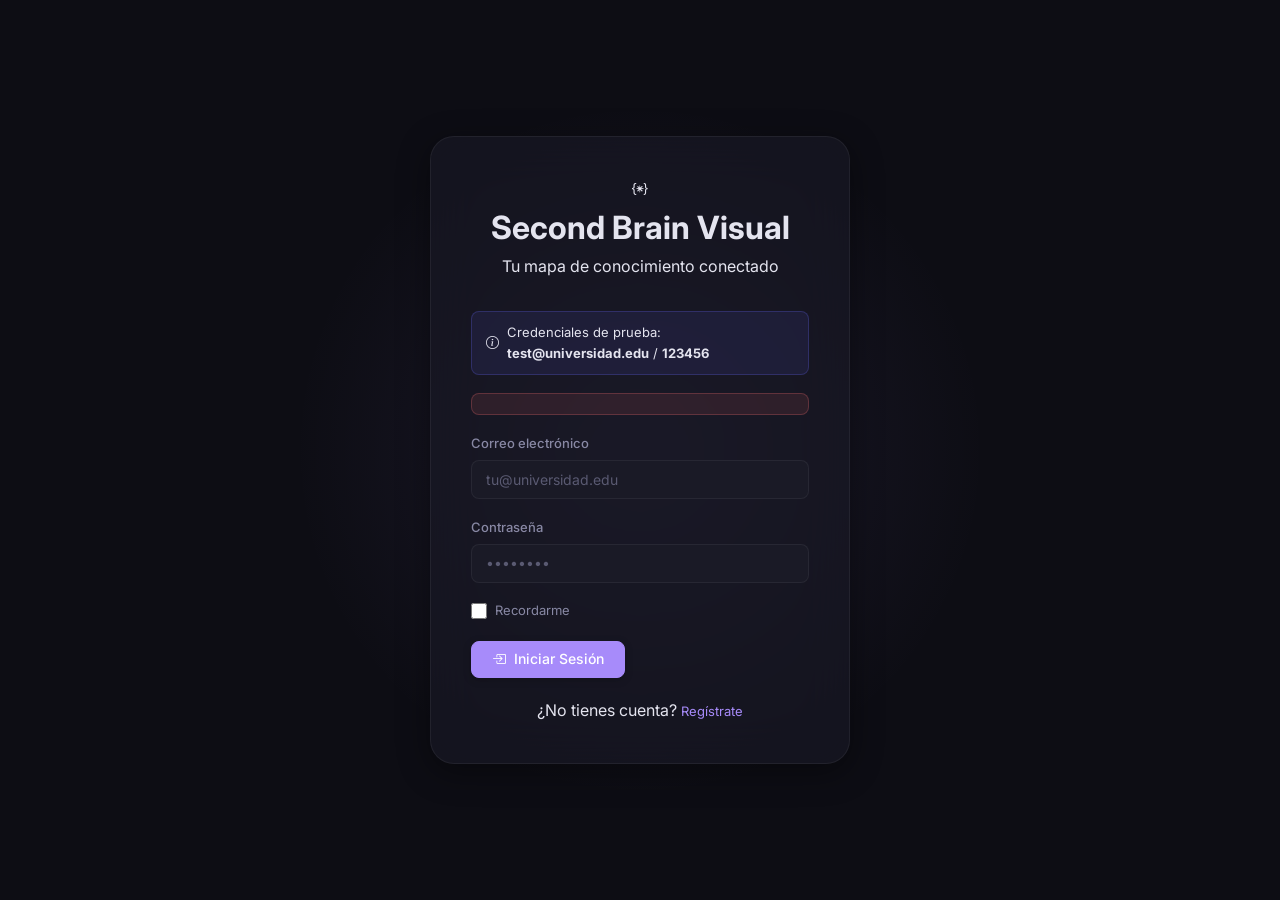
<file: index.html>
<!DOCTYPE html>
<html lang="es">
<head>
  <meta charset="UTF-8">
  <meta name="viewport" content="width=device-width, initial-scale=1.0">
  <title>Second Brain Visual - Iniciar Sesión</title>
  <link rel="stylesheet" href="css/style.css">
  <link rel="stylesheet" href="https://cdn.jsdelivr.net/npm/bootstrap-icons@1.11.3/font/bootstrap-icons.min.css">
</head>
<body>
  <div class="login-bg-graph" id="loginBgGraph"></div>
  <div class="login-page">
    <div class="login-card">
      <div class="login-logo">
        <div class="logo-icon">
          <i class="bi bi-braces-asterisk"></i>
        </div>
        <h1>Second Brain Visual</h1>
        <p>Tu mapa de conocimiento conectado</p>
      </div>

      <div class="login-hint">
        <i class="bi bi-info-circle"></i>
        <span>Credenciales de prueba: <strong>test@universidad.edu</strong> / <strong>123456</strong></span>
      </div>

      <div id="loginError" class="login-error"></div>

      <form id="loginForm" onsubmit="return false;">
        <div class="form-group">
          <label for="email">Correo electrónico</label>
          <input type="email" id="email" placeholder="tu@universidad.edu" autocomplete="email">
        </div>

        <div class="form-group">
          <label for="password">Contraseña</label>
          <input type="password" id="password" placeholder="••••••••" autocomplete="current-password">
        </div>

        <div class="form-check">
          <input type="checkbox" id="remember">
          <label for="remember">Recordarme</label>
        </div>

        <button type="submit" class="btn btn-primary" onclick="App.handleLogin(document.getElementById('email').value, document.getElementById('password').value)">
          <i class="bi bi-box-arrow-in-right"></i>
          Iniciar Sesión
        </button>
      </form>

      <div class="login-links">
        ¿No tienes cuenta? <a href="#">Regístrate</a>
      </div>
    </div>
  </div>

  <script src="js/data.js"></script>
  <script src="js/app.js"></script>
  <script src="js/cytoscape.min.js"></script>
  <script>
    document.addEventListener('DOMContentLoaded', () => {
      if (typeof cytoscape === 'undefined') return;
      const miniNodes = [
        { data: { id: 'm1', label: 'POO' } },
        { data: { id: 'm2', label: 'SQL' } },
        { data: { id: 'm3', label: 'ML' } },
        { data: { id: 'm4', label: 'Redes' } },
        { data: { id: 'm5', label: 'Algoritmos' } },
        { data: { id: 'm6', label: 'Patrones' } },
        { data: { id: 'm7', label: 'Estructuras' } },
        { data: { id: 'm8', label: 'Python' } },
        { data: { id: 'm9', label: 'Neuronas' } },
        { data: { id: 'm10', label: 'Datos' } }
      ];
      const miniEdges = [
        { data: { source: 'm1', target: 'm6' } },
        { data: { source: 'm1', target: 'm7' } },
        { data: { source: 'm3', target: 'm8' } },
        { data: { source: 'm3', target: 'm9' } },
        { data: { source: 'm2', target: 'm10' } },
        { data: { source: 'm5', target: 'm7' } },
        { data: { source: 'm4', target: 'm9' } },
        { data: { source: 'm8', target: 'm10' } },
        { data: { source: 'm6', target: 'm5' } },
        { data: { source: 'm3', target: 'm4' } }
      ];
      const colors = ['#60a5fa', '#f472b6', '#4ade80', '#c084fc', '#fbbf24', '#a78bfa', '#60a5fa', '#4ade80', '#c084fc', '#f472b6'];
      const cy = cytoscape({
        container: document.getElementById('loginBgGraph'),
        elements: { nodes: miniNodes, edges: miniEdges },
        style: [
          { selector: 'node', style: { 'background-color': 'data(color)', 'label': '', 'width': 18, 'height': 18, 'opacity': 0.5 } },
          { selector: 'edge', style: { 'line-color': 'rgba(167,139,250,0.15)', 'width': 1 } }
        ],
        layout: { name: 'random', padding: 20 },
        userZoomingEnabled: false,
        userPanningEnabled: false,
        boxSelectionEnabled: false,
        autoungrabify: true
      });
      cy.nodes().forEach((n, i) => { n.style('background-color', colors[i % colors.length]); });
      let angle = 0;
      setInterval(() => {
        angle += 0.003;
        cy.nodes().forEach((n, i) => {
          const pos = n.position();
          const cx = cy.width() / 2;
          const cy2 = cy.height() / 2;
          const a = angle + (i * 2 * Math.PI / cy.nodes().length);
          const r = Math.min(cx, cy2) * 0.6;
          n.position({ x: cx + r * Math.cos(a), y: cy2 + r * Math.sin(a) });
        });
      }, 50);
    });
  </script>
</body>
</html>
</file>
<file: css/style.css>
@import url('https://fonts.googleapis.com/css2?family=Inter:wght@300;400;500;600;700&family=JetBrains+Mono:wght@400;500&display=swap');

:root {
  --bg-primary: #0d0d14;
  --bg-secondary: #12121b;
  --bg-tertiary: #1a1a26;
  --bg-elevated: #1e1e2a;
  --surface: rgba(26, 26, 38, 0.65);
  --surface-hover: rgba(30, 30, 42, 0.8);
  --surface-active: rgba(40, 40, 56, 0.85);
  --accent: #a78bfa;
  --accent-dim: #7c5cbf;
  --accent-glow: rgba(167, 139, 250, 0.25);
  --accent-glow-strong: rgba(167, 139, 250, 0.45);
  --accent-secondary: #c084fc;
  --accent-tertiary: #818cf8;
  --note-color: #60a5fa;
  --pdf-color: #f472b6;
  --email-color: #4ade80;
  --recording-color: #c084fc;
  --tag-color: #fbbf24;
  --text-primary: #e4e4ef;
  --text-secondary: #8888a4;
  --text-muted: #5a5a72;
  --border: rgba(255, 255, 255, 0.06);
  --border-hover: rgba(255, 255, 255, 0.12);
  --error: #f87171;
  --success: #4ade80;
  --warning: #fbbf24;
  --radius-xs: 4px;
  --radius-sm: 8px;
  --radius-md: 12px;
  --radius-lg: 16px;
  --radius-xl: 24px;
  --radius-full: 9999px;
  --shadow-sm: 0 2px 8px rgba(0, 0, 0, 0.2);
  --shadow-md: 0 4px 16px rgba(0, 0, 0, 0.3);
  --shadow-lg: 0 8px 32px rgba(0, 0, 0, 0.4);
  --shadow-glow: 0 0 20px var(--accent-glow);
  --ease-standard: cubic-bezier(0.4, 0, 0.2, 1);
  --ease-decel: cubic-bezier(0, 0, 0.2, 1);
  --ease-accel: cubic-bezier(0.4, 0, 1, 1);
  --ease-spring: cubic-bezier(0.34, 1.56, 0.64, 1);
  --transition-fast: 150ms var(--ease-standard);
  --transition-normal: 300ms var(--ease-standard);
  --transition-slow: 500ms var(--ease-standard);
  --sidebar-width: 260px;
}

*,
*::before,
*::after {
  margin: 0;
  padding: 0;
  box-sizing: border-box;
}

html {
  font-size: 16px;
  scroll-behavior: smooth;
  -webkit-font-smoothing: antialiased;
  -moz-osx-font-smoothing: grayscale;
}

body {
  font-family: 'Inter', -apple-system, BlinkMacSystemFont, 'Segoe UI', sans-serif;
  font-weight: 400;
  color: var(--text-primary);
  background-color: var(--bg-primary);
  line-height: 1.6;
  min-height: 100vh;
  overflow-x: hidden;
  position: relative;
}

body::before {
  content: '';
  position: fixed;
  top: 0;
  left: 0;
  width: 100%;
  height: 100%;
  pointer-events: none;
  z-index: 0;
  background:
    radial-gradient(ellipse 600px 400px at 15% 20%, rgba(167, 139, 250, 0.08) 0%, transparent 70%),
    radial-gradient(ellipse 500px 500px at 80% 60%, rgba(124, 92, 191, 0.06) 0%, transparent 70%),
    radial-gradient(ellipse 400px 300px at 50% 90%, rgba(192, 132, 252, 0.05) 0%, transparent 70%);
  animation: ambientShift 20s ease-in-out infinite alternate;
}

@keyframes ambientShift {
  0% {
    opacity: 0.6;
    transform: scale(1) translateY(0);
  }
  33% {
    opacity: 0.8;
    transform: scale(1.05) translateY(-10px);
  }
  66% {
    opacity: 0.7;
    transform: scale(0.98) translateY(5px);
  }
  100% {
    opacity: 1;
    transform: scale(1.02) translateY(-5px);
  }
}

a {
  color: var(--accent);
  text-decoration: none;
  transition: color var(--transition-fast);
}

a:hover {
  color: var(--accent-secondary);
}

::selection {
  background-color: var(--accent-glow-strong);
  color: var(--text-primary);
}

::-webkit-scrollbar {
  width: 6px;
  height: 6px;
}

::-webkit-scrollbar-track {
  background: transparent;
}

::-webkit-scrollbar-thumb {
  background: var(--text-muted);
  border-radius: var(--radius-full);
}

::-webkit-scrollbar-thumb:hover {
  background: var(--text-secondary);
}

* {
  scrollbar-width: thin;
  scrollbar-color: var(--text-muted) transparent;
}

.glass {
  background: var(--surface);
  backdrop-filter: blur(16px);
  -webkit-backdrop-filter: blur(16px);
  border: 1px solid var(--border);
  border-radius: var(--radius-md);
}

.glass-sm {
  background: var(--surface);
  backdrop-filter: blur(8px);
  -webkit-backdrop-filter: blur(8px);
  border: 1px solid var(--border);
  border-radius: var(--radius-sm);
}

.glass-hover {
  background: var(--surface);
  backdrop-filter: blur(16px);
  -webkit-backdrop-filter: blur(16px);
  border: 1px solid var(--border);
  border-radius: var(--radius-md);
  transition: background var(--transition-fast), border-color var(--transition-fast), box-shadow var(--transition-fast);
}

.glass-hover:hover {
  background: var(--surface-hover);
  border-color: var(--border-hover);
  box-shadow: var(--shadow-sm);
}

input,
textarea,
select {
  font-family: 'Inter', sans-serif;
  font-size: 0.875rem;
  font-weight: 400;
  color: var(--text-primary);
  background-color: var(--bg-tertiary);
  border: 1px solid var(--border);
  border-radius: var(--radius-sm);
  padding: 10px 14px;
  width: 100%;
  outline: none;
  transition: border-color var(--transition-fast), box-shadow var(--transition-fast), background-color var(--transition-fast);
}

input::placeholder,
textarea::placeholder {
  color: var(--text-muted);
}

input:focus,
textarea:focus,
select:focus {
  border-color: var(--accent);
  box-shadow: 0 0 0 3px var(--accent-glow);
  background-color: var(--bg-elevated);
}

select {
  appearance: none;
  background-image: url("data:image/svg+xml,%3Csvg xmlns='http://www.w3.org/2000/svg' width='12' height='12' fill='%238888a4' viewBox='0 0 16 16'%3E%3Cpath d='M8 11L3 6h10l-5 5z'/%3E%3C/svg%3E");
  background-repeat: no-repeat;
  background-position: right 12px center;
  padding-right: 36px;
  cursor: pointer;
}

textarea {
  resize: vertical;
  min-height: 100px;
  line-height: 1.5;
}

.btn {
  display: inline-flex;
  align-items: center;
  justify-content: center;
  gap: 8px;
  font-family: 'Inter', sans-serif;
  font-size: 0.875rem;
  font-weight: 500;
  padding: 10px 20px;
  border: 1px solid transparent;
  border-radius: var(--radius-sm);
  cursor: pointer;
  transition: all var(--transition-fast);
  white-space: nowrap;
  user-select: none;
  text-decoration: none;
  line-height: 1;
}

.btn:active {
  transform: scale(0.97);
}

.btn-primary {
  background: var(--accent);
  color: #fff;
  border-color: var(--accent);
  box-shadow: var(--shadow-sm);
}

.btn-primary:hover {
  background: var(--accent-dim);
  border-color: var(--accent-dim);
  box-shadow: var(--shadow-glow);
}

.btn-ghost {
  background: transparent;
  color: var(--text-secondary);
  border-color: transparent;
}

.btn-ghost:hover {
  background: var(--surface);
  color: var(--text-primary);
  border-color: var(--border);
}

.btn-icon {
  display: inline-flex;
  align-items: center;
  justify-content: center;
  width: 40px;
  height: 40px;
  padding: 0;
  border: 1px solid transparent;
  border-radius: var(--radius-sm);
  background: transparent;
  color: var(--text-secondary);
  cursor: pointer;
  transition: all var(--transition-fast);
  font-size: 1rem;
}

.btn-icon:hover {
  background: var(--surface);
  color: var(--text-primary);
  border-color: var(--border);
}

.btn-sm {
  font-size: 0.8125rem;
  padding: 6px 14px;
}

.btn-danger {
  background: rgba(248, 113, 113, 0.12);
  color: var(--error);
  border-color: rgba(248, 113, 113, 0.2);
}

.btn-danger:hover {
  background: rgba(248, 113, 113, 0.2);
  border-color: rgba(248, 113, 113, 0.35);
  box-shadow: 0 0 16px rgba(248, 113, 113, 0.15);
}

.badge {
  display: inline-flex;
  align-items: center;
  gap: 5px;
  font-size: 0.75rem;
  font-weight: 500;
  padding: 3px 10px;
  border-radius: var(--radius-full);
  background: var(--surface);
  color: var(--text-secondary);
  border: 1px solid var(--border);
  white-space: nowrap;
  line-height: 1.4;
}

.badge-note {
  background: rgba(96, 165, 250, 0.12);
  color: var(--note-color);
  border-color: rgba(96, 165, 250, 0.2);
}

.badge-pdf {
  background: rgba(244, 114, 182, 0.12);
  color: var(--pdf-color);
  border-color: rgba(244, 114, 182, 0.2);
}

.badge-email {
  background: rgba(74, 222, 128, 0.12);
  color: var(--email-color);
  border-color: rgba(74, 222, 128, 0.2);
}

.badge-recording {
  background: rgba(192, 132, 252, 0.12);
  color: var(--recording-color);
  border-color: rgba(192, 132, 252, 0.2);
}

.badge-tag {
  background: rgba(251, 191, 36, 0.12);
  color: var(--tag-color);
  border-color: rgba(251, 191, 36, 0.2);
}

.sidebar {
  position: fixed;
  top: 0;
  left: 0;
  width: var(--sidebar-width);
  height: 100vh;
  background: rgba(18, 18, 27, 0.85);
  backdrop-filter: blur(20px);
  -webkit-backdrop-filter: blur(20px);
  border-right: 1px solid var(--border);
  display: flex;
  flex-direction: column;
  z-index: 100;
  overflow-y: auto;
  overflow-x: hidden;
  transition: transform var(--transition-normal);
}

.sidebar-logo {
  display: flex;
  align-items: center;
  gap: 12px;
  padding: 20px 20px 16px;
  border-bottom: 1px solid var(--border);
  flex-shrink: 0;
}

.sidebar-logo-icon {
  width: 36px;
  height: 36px;
  background: linear-gradient(135deg, var(--accent), var(--accent-secondary));
  border-radius: var(--radius-sm);
  display: flex;
  align-items: center;
  justify-content: center;
  font-size: 1.1rem;
  color: #fff;
  flex-shrink: 0;
}

.sidebar-logo-text {
  font-size: 1.05rem;
  font-weight: 600;
  color: var(--text-primary);
  letter-spacing: -0.02em;
}

.sidebar-logo-sub {
  font-size: 0.7rem;
  color: var(--text-muted);
  font-weight: 400;
  margin-top: 1px;
}

.sidebar-nav {
  flex: 1;
  padding: 12px 10px;
  display: flex;
  flex-direction: column;
  gap: 2px;
}

.sidebar-section {
  margin-top: 16px;
}

.sidebar-section:first-child {
  margin-top: 0;
}

.sidebar-section-title {
  font-size: 0.6875rem;
  font-weight: 600;
  color: var(--text-muted);
  text-transform: uppercase;
  letter-spacing: 0.08em;
  padding: 4px 12px 8px;
}

.nav-item {
  display: flex;
  align-items: center;
  gap: 10px;
  padding: 9px 12px;
  border-radius: var(--radius-sm);
  color: var(--text-secondary);
  font-size: 0.875rem;
  font-weight: 400;
  cursor: pointer;
  transition: all var(--transition-fast);
  position: relative;
  text-decoration: none;
}

.nav-item:hover {
  background: var(--surface);
  color: var(--text-primary);
}

.nav-item.active {
  background: var(--accent-glow);
  color: var(--accent);
  font-weight: 500;
}

.nav-item.active::before {
  content: '';
  position: absolute;
  left: 0;
  top: 50%;
  transform: translateY(-50%);
  width: 3px;
  height: 20px;
  background: var(--accent);
  border-radius: 0 var(--radius-xs) var(--radius-xs) 0;
}

.nav-item-icon {
  font-size: 1.1rem;
  width: 20px;
  text-align: center;
  flex-shrink: 0;
}

.nav-item-label {
  flex: 1;
  overflow: hidden;
  text-overflow: ellipsis;
  white-space: nowrap;
}

.nav-item-count {
  font-size: 0.75rem;
  color: var(--text-muted);
  background: var(--surface);
  padding: 1px 7px;
  border-radius: var(--radius-full);
  font-weight: 500;
}

.sidebar-footer {
  padding: 14px 16px;
  border-top: 1px solid var(--border);
  flex-shrink: 0;
}

.sidebar-user {
  display: flex;
  align-items: center;
  gap: 10px;
  padding: 8px;
  border-radius: var(--radius-sm);
  cursor: pointer;
  transition: background var(--transition-fast);
}

.sidebar-user:hover {
  background: var(--surface);
}

.sidebar-user-avatar {
  width: 34px;
  height: 34px;
  border-radius: var(--radius-full);
  background: linear-gradient(135deg, var(--accent), var(--accent-secondary));
  display: flex;
  align-items: center;
  justify-content: center;
  font-size: 0.8rem;
  font-weight: 600;
  color: #fff;
  flex-shrink: 0;
}

.sidebar-user-info {
  flex: 1;
  min-width: 0;
}

.sidebar-user-name {
  font-size: 0.8125rem;
  font-weight: 500;
  color: var(--text-primary);
  white-space: nowrap;
  overflow: hidden;
  text-overflow: ellipsis;
}

.sidebar-user-role {
  font-size: 0.6875rem;
  color: var(--text-muted);
}

.main-content {
  margin-left: var(--sidebar-width);
  min-height: 100vh;
  position: relative;
  z-index: 1;
  padding: 28px 32px;
  display: flex;
  flex-direction: column;
}

.page-header {
  display: flex;
  align-items: center;
  justify-content: space-between;
  margin-bottom: 28px;
  flex-wrap: wrap;
  gap: 16px;
}

.page-header-left {
  display: flex;
  flex-direction: column;
  gap: 4px;
}

.page-title {
  font-size: 1.5rem;
  font-weight: 700;
  color: var(--text-primary);
  letter-spacing: -0.02em;
}

.page-subtitle {
  font-size: 0.875rem;
  color: var(--text-secondary);
  font-weight: 400;
}

.page-header-actions {
  display: flex;
  align-items: center;
  gap: 10px;
}

.stat-grid {
  display: grid;
  grid-template-columns: repeat(auto-fit, minmax(200px, 1fr));
  gap: 16px;
  margin-bottom: 28px;
}

.stat-card {
  position: relative;
  background: var(--surface);
  backdrop-filter: blur(12px);
  -webkit-backdrop-filter: blur(12px);
  border: 1px solid var(--border);
  border-radius: var(--radius-md);
  padding: 20px;
  overflow: hidden;
  transition: transform var(--transition-fast), box-shadow var(--transition-fast), border-color var(--transition-fast);
}

.stat-card::after {
  content: '';
  position: absolute;
  top: 0;
  left: 0;
  right: 0;
  height: 2px;
  background: linear-gradient(90deg, var(--accent), transparent);
  opacity: 0.6;
}

.stat-card:hover {
  transform: translateY(-3px);
  box-shadow: var(--shadow-md);
  border-color: var(--border-hover);
}

.stat-icon {
  font-size: 1.5rem;
  margin-bottom: 12px;
  opacity: 0.85;
}

.stat-value {
  font-size: 1.75rem;
  font-weight: 700;
  color: var(--text-primary);
  line-height: 1.1;
  letter-spacing: -0.03em;
  margin-bottom: 4px;
}

.stat-label {
  font-size: 0.8125rem;
  color: var(--text-secondary);
  font-weight: 400;
}

.stat-change {
  display: inline-flex;
  align-items: center;
  gap: 3px;
  font-size: 0.75rem;
  font-weight: 500;
  margin-top: 10px;
  padding: 2px 8px;
  border-radius: var(--radius-full);
}

.stat-change.positive {
  background: rgba(74, 222, 128, 0.1);
  color: var(--success);
}

.stat-change.negative {
  background: rgba(248, 113, 113, 0.1);
  color: var(--error);
}

.content-grid {
  display: grid;
  grid-template-columns: repeat(2, 1fr);
  gap: 20px;
  margin-bottom: 28px;
}

.content-card {
  background: var(--surface);
  backdrop-filter: blur(12px);
  -webkit-backdrop-filter: blur(12px);
  border: 1px solid var(--border);
  border-radius: var(--radius-md);
  padding: 20px;
  transition: border-color var(--transition-fast), box-shadow var(--transition-fast);
}

.content-card:hover {
  border-color: var(--border-hover);
  box-shadow: var(--shadow-sm);
}

.card-header {
  display: flex;
  align-items: center;
  justify-content: space-between;
  margin-bottom: 16px;
  padding-bottom: 12px;
  border-bottom: 1px solid var(--border);
}

.card-title {
  font-size: 0.9375rem;
  font-weight: 600;
  color: var(--text-primary);
}

.card-subtitle {
  font-size: 0.75rem;
  color: var(--text-muted);
}

.card-actions {
  display: flex;
  align-items: center;
  gap: 4px;
}

.file-table {
  width: 100%;
  border-collapse: collapse;
}

.file-table th {
  text-align: left;
  font-size: 0.75rem;
  font-weight: 600;
  color: var(--text-muted);
  text-transform: uppercase;
  letter-spacing: 0.05em;
  padding: 8px 12px;
  border-bottom: 1px solid var(--border);
}

.file-table td {
  padding: 10px 12px;
  font-size: 0.875rem;
  color: var(--text-secondary);
  border-bottom: 1px solid var(--border);
  transition: background var(--transition-fast);
}

.file-table tr:hover td {
  background: var(--surface);
  color: var(--text-primary);
}

.file-table tr:last-child td {
  border-bottom: none;
}

.file-name {
  display: flex;
  align-items: center;
  gap: 10px;
  color: var(--text-primary);
  font-weight: 500;
}

.file-icon {
  width: 32px;
  height: 32px;
  border-radius: var(--radius-sm);
  display: flex;
  align-items: center;
  justify-content: center;
  font-size: 0.9rem;
  flex-shrink: 0;
}

.file-icon.note {
  background: rgba(96, 165, 250, 0.12);
  color: var(--note-color);
}

.file-icon.pdf {
  background: rgba(244, 114, 182, 0.12);
  color: var(--pdf-color);
}

.file-icon.email {
  background: rgba(74, 222, 128, 0.12);
  color: var(--email-color);
}

.file-icon.recording {
  background: rgba(192, 132, 252, 0.12);
  color: var(--recording-color);
}

.file-icon.tag {
  background: rgba(251, 191, 36, 0.12);
  color: var(--tag-color);
}

.file-meta {
  font-size: 0.8125rem;
  color: var(--text-muted);
}

.file-actions-cell {
  text-align: right;
  white-space: nowrap;
}

.activity-item {
  display: flex;
  align-items: flex-start;
  gap: 12px;
  padding: 10px 0;
  border-bottom: 1px solid var(--border);
}

.activity-item:last-child {
  border-bottom: none;
}

.activity-dot {
  width: 8px;
  height: 8px;
  border-radius: var(--radius-full);
  background: var(--accent);
  flex-shrink: 0;
  margin-top: 7px;
}

.activity-dot.note {
  background: var(--note-color);
}

.activity-dot.pdf {
  background: var(--pdf-color);
}

.activity-dot.email {
  background: var(--email-color);
}

.activity-dot.recording {
  background: var(--recording-color);
}

.activity-text {
  font-size: 0.8125rem;
  color: var(--text-secondary);
  line-height: 1.5;
}

.activity-text strong {
  color: var(--text-primary);
  font-weight: 500;
}

.activity-time {
  font-size: 0.75rem;
  color: var(--text-muted);
  margin-top: 3px;
}

.login-page {
  position: relative;
  display: flex;
  align-items: center;
  justify-content: center;
  min-height: 100vh;
  width: 100%;
  background: var(--bg-primary);
  z-index: 1;
}

.login-page::before {
  content: '';
  position: absolute;
  top: 50%;
  left: 50%;
  transform: translate(-50%, -50%);
  width: 700px;
  height: 700px;
  border-radius: 50%;
  background: radial-gradient(circle, var(--accent-glow) 0%, transparent 70%);
  opacity: 0.4;
  animation: pulse-glow 4s ease-in-out infinite;
  pointer-events: none;
  z-index: 0;
}

.login-bg-graph {
  position: fixed;
  top: 0;
  left: 0;
  width: 100%;
  height: 100%;
  z-index: 0;
  opacity: 0.35;
  pointer-events: none;
}

.login-card {
  position: relative;
  z-index: 1;
  background: var(--surface);
  backdrop-filter: blur(24px);
  -webkit-backdrop-filter: blur(24px);
  border: 1px solid var(--border);
  border-radius: var(--radius-xl);
  padding: 40px;
  width: 100%;
  max-width: 420px;
  box-shadow: var(--shadow-lg);
  animation: loginAppear 0.6s var(--ease-spring) forwards;
}

@keyframes loginAppear {
  0% {
    opacity: 0;
    transform: translateY(20px) scale(0.97);
  }
  100% {
    opacity: 1;
    transform: translateY(0) scale(1);
  }
}

.login-logo {
  text-align: center;
  margin-bottom: 32px;
}

.login-logo-icon {
  width: 56px;
  height: 56px;
  margin: 0 auto 16px;
  background: linear-gradient(135deg, var(--accent), var(--accent-secondary));
  border-radius: var(--radius-md);
  display: flex;
  align-items: center;
  justify-content: center;
  font-size: 1.5rem;
  color: #fff;
  box-shadow: var(--shadow-glow);
}

.login-logo-text {
  font-size: 1.5rem;
  font-weight: 700;
  background: linear-gradient(135deg, var(--accent), var(--accent-secondary), var(--accent-tertiary));
  -webkit-background-clip: text;
  -webkit-text-fill-color: transparent;
  background-clip: text;
  letter-spacing: -0.02em;
}

.login-logo-subtitle {
  font-size: 0.8125rem;
  color: var(--text-muted);
  margin-top: 4px;
}

.form-group {
  margin-bottom: 18px;
}

.form-group label {
  display: block;
  font-size: 0.8125rem;
  font-weight: 500;
  color: var(--text-secondary);
  margin-bottom: 6px;
}

.form-check {
  display: flex;
  align-items: center;
  gap: 8px;
  margin-bottom: 20px;
}

.form-check input[type="checkbox"] {
  width: 16px;
  height: 16px;
  accent-color: var(--accent);
  cursor: pointer;
}

.form-check label {
  font-size: 0.8125rem;
  color: var(--text-secondary);
  cursor: pointer;
  margin-bottom: 0;
}

.login-links {
  text-align: center;
  margin-top: 20px;
}

.login-links a {
  font-size: 0.8125rem;
  color: var(--accent);
  transition: color var(--transition-fast);
}

.login-links a:hover {
  color: var(--accent-secondary);
}

.login-hint {
  background: rgba(99, 102, 241, 0.1);
  border: 1px solid rgba(99, 102, 241, 0.25);
  border-radius: var(--radius-sm);
  padding: 10px 14px;
  margin-bottom: 18px;
  font-size: 0.8125rem;
  color: var(--accent-primary);
  display: flex;
  align-items: center;
  gap: 8px;
}

.login-hint strong {
  color: var(--text-primary);
}

.login-error {
  background: rgba(248, 113, 113, 0.1);
  border: 1px solid rgba(248, 113, 113, 0.25);
  border-radius: var(--radius-sm);
  padding: 10px 14px;
  margin-bottom: 18px;
  font-size: 0.8125rem;
  color: var(--error);
  animation: shake 0.4s var(--ease-standard);
}

@keyframes shake {
  0%, 100% { transform: translateX(0); }
  20% { transform: translateX(-8px); }
  40% { transform: translateX(8px); }
  60% { transform: translateX(-5px); }
  80% { transform: translateX(5px); }
}

.graph-container {
  display: grid;
  grid-template-columns: 1fr 340px;
  gap: 20px;
  flex: 1;
  min-height: 0;
}

.graph-canvas {
  background: var(--surface);
  backdrop-filter: blur(12px);
  -webkit-backdrop-filter: blur(12px);
  border: 1px solid var(--border);
  border-radius: var(--radius-md);
  position: relative;
  overflow: hidden;
  min-height: 400px;
  height: 100%;
}

#cy {
  width: 100%;
  height: 100%;
  position: absolute;
  top: 0;
  left: 0;
}

.graph-toolbar {
  position: absolute;
  bottom: 16px;
  left: 50%;
  transform: translateX(-50%);
  display: flex;
  align-items: center;
  gap: 4px;
  background: rgba(18, 18, 27, 0.9);
  backdrop-filter: blur(16px);
  -webkit-backdrop-filter: blur(16px);
  border: 1px solid var(--border);
  border-radius: var(--radius-lg);
  padding: 6px 8px;
  box-shadow: var(--shadow-md);
  z-index: 10;
}

.graph-panel {
  background: var(--surface);
  backdrop-filter: blur(12px);
  -webkit-backdrop-filter: blur(12px);
  border: 1px solid var(--border);
  border-radius: var(--radius-md);
  overflow-y: auto;
  padding: 16px;
  display: flex;
  flex-direction: column;
  gap: 16px;
}

.panel-section {
  padding-bottom: 16px;
  border-bottom: 1px solid var(--border);
}

.panel-section:last-child {
  padding-bottom: 0;
  border-bottom: none;
}

.panel-section-title {
  font-size: 0.75rem;
  font-weight: 600;
  color: var(--text-muted);
  text-transform: uppercase;
  letter-spacing: 0.05em;
  margin-bottom: 10px;
}

.legend-item {
  display: flex;
  align-items: center;
  gap: 8px;
  padding: 5px 0;
  font-size: 0.8125rem;
  color: var(--text-secondary);
}

.legend-dot {
  width: 10px;
  height: 10px;
  border-radius: var(--radius-full);
  flex-shrink: 0;
}

.legend-dot.note { background: var(--note-color); }
.legend-dot.pdf { background: var(--pdf-color); }
.legend-dot.email { background: var(--email-color); }
.legend-dot.recording { background: var(--recording-color); }
.legend-dot.tag { background: var(--tag-color); }

.node-detail {
  display: flex;
  flex-direction: column;
  gap: 16px;
}

.node-header {
  display: flex;
  align-items: center;
  gap: 12px;
}

.node-header-icon {
  width: 44px;
  height: 44px;
  border-radius: var(--radius-md);
  display: flex;
  align-items: center;
  justify-content: center;
  font-size: 1.2rem;
  flex-shrink: 0;
  background: var(--accent-glow);
  color: var(--accent);
}

.node-header-info {
  flex: 1;
  min-width: 0;
}

.node-header-title {
  font-size: 1rem;
  font-weight: 600;
  color: var(--text-primary);
  white-space: nowrap;
  overflow: hidden;
  text-overflow: ellipsis;
}

.node-header-type {
  font-size: 0.75rem;
  color: var(--text-muted);
}

.node-meta {
  display: flex;
  flex-direction: column;
  gap: 8px;
  padding: 12px;
  background: var(--bg-tertiary);
  border-radius: var(--radius-sm);
}

.node-meta-row {
  display: flex;
  align-items: center;
  justify-content: space-between;
  font-size: 0.8125rem;
}

.node-meta-label {
  color: var(--text-muted);
}

.node-meta-value {
  color: var(--text-primary);
  font-weight: 500;
}

.node-connections {
  display: flex;
  flex-direction: column;
  gap: 6px;
}

.node-connection-item {
  display: flex;
  align-items: center;
  gap: 10px;
  padding: 8px 10px;
  border-radius: var(--radius-sm);
  transition: background var(--transition-fast);
  cursor: pointer;
}

.node-connection-item:hover {
  background: var(--surface);
}

.node-connection-dot {
  width: 8px;
  height: 8px;
  border-radius: var(--radius-full);
  flex-shrink: 0;
}

.node-connection-name {
  font-size: 0.8125rem;
  color: var(--text-primary);
  font-weight: 400;
  flex: 1;
}

.node-connection-type {
  font-size: 0.75rem;
  color: var(--text-muted);
}

.search-hero {
  display: flex;
  flex-direction: column;
  align-items: center;
  justify-content: center;
  padding: 60px 20px 40px;
  text-align: center;
}

.search-hero-title {
  font-size: 2rem;
  font-weight: 700;
  color: var(--text-primary);
  margin-bottom: 8px;
  letter-spacing: -0.03em;
}

.search-hero-subtitle {
  font-size: 1rem;
  color: var(--text-secondary);
  margin-bottom: 32px;
  max-width: 480px;
}

.search-bar-large {
  position: relative;
  width: 100%;
  max-width: 600px;
}

.search-bar-large input {
  width: 100%;
  padding: 16px 20px 16px 50px;
  font-size: 1rem;
  background: var(--surface);
  backdrop-filter: blur(16px);
  -webkit-backdrop-filter: blur(16px);
  border: 1px solid var(--border);
  border-radius: var(--radius-lg);
  color: var(--text-primary);
  outline: none;
  transition: border-color var(--transition-fast), box-shadow var(--transition-fast);
}

.search-bar-large input:focus {
  border-color: var(--accent);
  box-shadow: 0 0 0 3px var(--accent-glow), var(--shadow-md);
}

.search-bar-large .search-icon {
  position: absolute;
  left: 18px;
  top: 50%;
  transform: translateY(-50%);
  color: var(--text-muted);
  font-size: 1.1rem;
  pointer-events: none;
}

.search-filters {
  display: flex;
  align-items: center;
  gap: 8px;
  padding: 20px 0;
  flex-wrap: wrap;
  justify-content: center;
}

.search-filters .filter-chip {
  display: inline-flex;
  align-items: center;
  gap: 5px;
  padding: 6px 14px;
  border-radius: var(--radius-full);
  font-size: 0.8125rem;
  font-weight: 500;
  color: var(--text-secondary);
  background: var(--surface);
  border: 1px solid var(--border);
  cursor: pointer;
  transition: all var(--transition-fast);
}

.search-filters .filter-chip:hover {
  background: var(--surface-hover);
  color: var(--text-primary);
  border-color: var(--border-hover);
}

.search-filters .filter-chip.active {
  background: var(--accent-glow);
  color: var(--accent);
  border-color: rgba(167, 139, 250, 0.3);
}

.results-grid {
  display: grid;
  grid-template-columns: repeat(auto-fill, minmax(320px, 1fr));
  gap: 16px;
  padding: 10px 0;
}

.result-card {
  background: var(--surface);
  backdrop-filter: blur(12px);
  -webkit-backdrop-filter: blur(12px);
  border: 1px solid var(--border);
  border-radius: var(--radius-md);
  padding: 18px;
  cursor: pointer;
  transition: transform var(--transition-fast), box-shadow var(--transition-fast), border-color var(--transition-fast);
  position: relative;
  overflow: hidden;
}

.result-card:hover {
  transform: translateY(-3px);
  box-shadow: var(--shadow-md);
  border-color: var(--border-hover);
}

.result-type-icon {
  width: 40px;
  height: 40px;
  border-radius: var(--radius-sm);
  display: flex;
  align-items: center;
  justify-content: center;
  font-size: 1.1rem;
  margin-bottom: 12px;
}

.result-type-icon.note { background: rgba(96, 165, 250, 0.12); color: var(--note-color); }
.result-type-icon.pdf { background: rgba(244, 114, 182, 0.12); color: var(--pdf-color); }
.result-type-icon.email { background: rgba(74, 222, 128, 0.12); color: var(--email-color); }
.result-type-icon.recording { background: rgba(192, 132, 252, 0.12); color: var(--recording-color); }

.result-card-title {
  font-size: 0.9375rem;
  font-weight: 600;
  color: var(--text-primary);
  margin-bottom: 6px;
  line-height: 1.3;
}

.result-card-excerpt {
  font-size: 0.8125rem;
  color: var(--text-secondary);
  line-height: 1.5;
  margin-bottom: 12px;
  display: -webkit-box;
  -webkit-line-clamp: 3;
  -webkit-box-orient: vertical;
  overflow: hidden;
}

.result-card-meta {
  display: flex;
  align-items: center;
  gap: 12px;
  font-size: 0.75rem;
  color: var(--text-muted);
}

.relevance-bar {
  position: absolute;
  top: 0;
  left: 0;
  height: 2px;
  background: linear-gradient(90deg, var(--accent), var(--accent-secondary));
  border-radius: 0 var(--radius-xs) var(--radius-xs) 0;
  transition: width var(--transition-slow);
}

.detail-hero {
  margin-bottom: 24px;
}

.detail-back {
  display: inline-flex;
  align-items: center;
  gap: 6px;
  font-size: 0.8125rem;
  color: var(--text-muted);
  margin-bottom: 16px;
  cursor: pointer;
  transition: color var(--transition-fast);
  text-decoration: none;
}

.detail-back:hover {
  color: var(--accent);
}

.detail-card {
  background: var(--surface);
  backdrop-filter: blur(12px);
  -webkit-backdrop-filter: blur(12px);
  border: 1px solid var(--border);
  border-radius: var(--radius-lg);
  padding: 28px;
}

.detail-title {
  font-size: 1.375rem;
  font-weight: 700;
  color: var(--text-primary);
  margin-bottom: 8px;
  letter-spacing: -0.02em;
}

.detail-meta {
  display: flex;
  align-items: center;
  gap: 16px;
  margin-bottom: 20px;
  flex-wrap: wrap;
}

.detail-meta-item {
  display: flex;
  align-items: center;
  gap: 5px;
  font-size: 0.8125rem;
  color: var(--text-muted);
}

.detail-body {
  font-size: 0.9375rem;
  color: var(--text-secondary);
  line-height: 1.7;
}

.mini-graph {
  background: var(--surface);
  backdrop-filter: blur(12px);
  -webkit-backdrop-filter: blur(12px);
  border: 1px solid var(--border);
  border-radius: var(--radius-md);
  padding: 16px;
  height: 280px;
  position: relative;
  overflow: hidden;
}

.modal-overlay {
  position: fixed;
  inset: 0;
  background: rgba(0, 0, 0, 0.6);
  backdrop-filter: blur(4px);
  -webkit-backdrop-filter: blur(4px);
  display: flex;
  align-items: center;
  justify-content: center;
  z-index: 1000;
  animation: fadeIn 0.2s var(--ease-standard);
}

.modal-content {
  background: var(--bg-secondary);
  backdrop-filter: blur(24px);
  -webkit-backdrop-filter: blur(24px);
  border: 1px solid var(--border);
  border-radius: var(--radius-xl);
  padding: 28px;
  width: 100%;
  max-width: 500px;
  max-height: 85vh;
  overflow-y: auto;
  box-shadow: var(--shadow-lg);
  animation: slideUp 0.3s var(--ease-spring);
}

.modal-header {
  display: flex;
  align-items: center;
  justify-content: space-between;
  margin-bottom: 20px;
}

.modal-title {
  font-size: 1.125rem;
  font-weight: 600;
  color: var(--text-primary);
}

.modal-close {
  width: 32px;
  height: 32px;
  display: flex;
  align-items: center;
  justify-content: center;
  border: none;
  background: transparent;
  color: var(--text-muted);
  cursor: pointer;
  border-radius: var(--radius-sm);
  font-size: 1.1rem;
  transition: all var(--transition-fast);
}

.modal-close:hover {
  background: var(--surface);
  color: var(--text-primary);
}

.drop-zone {
  border: 2px dashed var(--border-hover);
  border-radius: var(--radius-md);
  padding: 40px 20px;
  text-align: center;
  cursor: pointer;
  transition: all var(--transition-fast);
}

.drop-zone:hover {
  border-color: var(--accent);
  background: var(--accent-glow);
}

.drop-zone.drag-over {
  border-color: var(--accent);
  background: var(--accent-glow);
  box-shadow: inset 0 0 30px var(--accent-glow);
}

.drop-zone-icon {
  font-size: 2rem;
  margin-bottom: 12px;
  opacity: 0.5;
}

.drop-zone-text {
  font-size: 0.9375rem;
  color: var(--text-secondary);
  margin-bottom: 4px;
}

.drop-zone-hint {
  font-size: 0.8125rem;
  color: var(--text-muted);
}

@keyframes fadeIn {
  0% { opacity: 0; }
  100% { opacity: 1; }
}

@keyframes slideUp {
  0% {
    opacity: 0;
    transform: translateY(16px) scale(0.98);
  }
  100% {
    opacity: 1;
    transform: translateY(0) scale(1);
  }
}

@keyframes float {
  0%, 100% { transform: translateY(0); }
  50% { transform: translateY(-8px); }
}

@keyframes pulse-glow {
  0%, 100% {
    opacity: 0.3;
    transform: translate(-50%, -50%) scale(1);
  }
  50% {
    opacity: 0.55;
    transform: translate(-50%, -50%) scale(1.08);
  }
}

.sidebar-overlay {
  display: none;
  position: fixed;
  inset: 0;
  background: rgba(0, 0, 0, 0.5);
  backdrop-filter: blur(4px);
  -webkit-backdrop-filter: blur(4px);
  z-index: 99;
}

.sidebar-overlay.active {
  display: block;
}

#mobileMenuToggle {
  display: none;
}

@media (max-width: 1024px) {
  #mobileMenuToggle {
    display: flex !important;
  }

  .sidebar {
    transform: translateX(-100%);
    transition: transform 0.3s var(--ease-standard);
  }

  .sidebar.open {
    transform: translateX(0);
  }

  .main-content {
    margin-left: 0;
    padding: 1.5rem;
    padding-top: 4rem;
  }

  .graph-container {
    grid-template-columns: 1fr;
    height: auto;
    gap: 1rem;
  }

  .graph-canvas {
    height: 50vh;
    min-height: 350px;
  }

  .graph-panel {
    max-height: none;
    overflow-y: visible;
  }

  .content-grid {
    grid-template-columns: 1fr;
  }

  .stat-grid {
    grid-template-columns: repeat(2, 1fr);
    gap: 0.75rem;
  }

  .page-header {
    flex-direction: column;
    align-items: flex-start;
    gap: 1rem;
  }

  .page-header h2 {
    font-size: 1.3rem;
  }

  #detailGrid {
    grid-template-columns: 1fr !important;
  }
}

@media (max-width: 768px) {
  .main-content {
    padding: 1rem;
    padding-top: 3.5rem;
  }

  .sidebar {
    width: 280px;
    box-shadow: 4px 0 24px rgba(0, 0, 0, 0.5);
  }

  .stat-grid {
    grid-template-columns: 1fr 1fr;
    gap: 0.5rem;
  }

  .stat-card {
    padding: 1rem;
  }

  .stat-card .stat-value {
    font-size: 1.3rem;
  }

  .stat-card .stat-icon {
    width: 34px;
    height: 34px;
    font-size: 1rem;
    margin-bottom: 0.5rem;
  }

  .page-header h2 {
    font-size: 1.15rem;
  }

  .page-header .subtitle {
    font-size: 0.78rem;
  }

  .content-card {
    padding: 1rem;
  }

  .file-table th:nth-child(4),
  .file-table td:nth-child(4) {
    display: none;
  }

  .graph-canvas {
    height: 45vh;
    min-height: 300px;
  }

  .graph-toolbar {
    padding: 0.35rem;
    gap: 0.3rem;
  }

  .graph-toolbar .btn-icon {
    width: 34px;
    height: 34px;
    font-size: 0.9rem;
  }

  .search-hero h2 {
    font-size: 1.3rem;
  }

  .search-hero p {
    font-size: 0.82rem;
  }

  .search-bar-large input {
    height: 48px;
    font-size: 0.9rem;
    padding-left: 2.8rem;
  }

  .search-filters {
    gap: 0.35rem;
  }

  .search-filters .btn {
    font-size: 0.72rem !important;
    padding: 0.35rem 0.7rem !important;
  }

  .login-card {
    padding: 2rem 1.5rem;
    margin: 1rem;
    border-radius: var(--radius-lg);
  }

  .login-logo .logo-icon {
    width: 50px;
    height: 50px;
    font-size: 1.3rem;
  }

  .login-logo h1 {
    font-size: 1.3rem;
  }

  #detailGrid {
    grid-template-columns: 1fr !important;
    gap: 1rem !important;
  }

  .detail-card {
    padding: 1.25rem;
  }

  .detail-card h2 {
    font-size: 1.15rem;
  }

  .modal-wrapper > div:last-child {
    width: calc(100% - 2rem) !important;
    max-width: none !important;
  }

  .activity-item {
    padding: 0.6rem 0;
  }

  .activity-text {
    font-size: 0.8rem;
  }

  .sidebar-logo h1 {
    font-size: 1rem;
  }

  .nav-item {
    padding: 0.6rem 0.75rem;
    font-size: 0.82rem;
  }

  .sidebar-section {
    font-size: 0.65rem;
    padding: 0.6rem 0.75rem 0.3rem;
  }
}

@media (max-width: 400px) {
  .stat-grid {
    grid-template-columns: 1fr;
  }

  .stat-card {
    display: flex;
    align-items: center;
    gap: 1rem;
    padding: 0.85rem 1rem;
  }

  .stat-card .stat-icon {
    margin-bottom: 0;
  }

  .stat-card .stat-change {
    margin-top: 0.2rem;
  }
}
</file>
